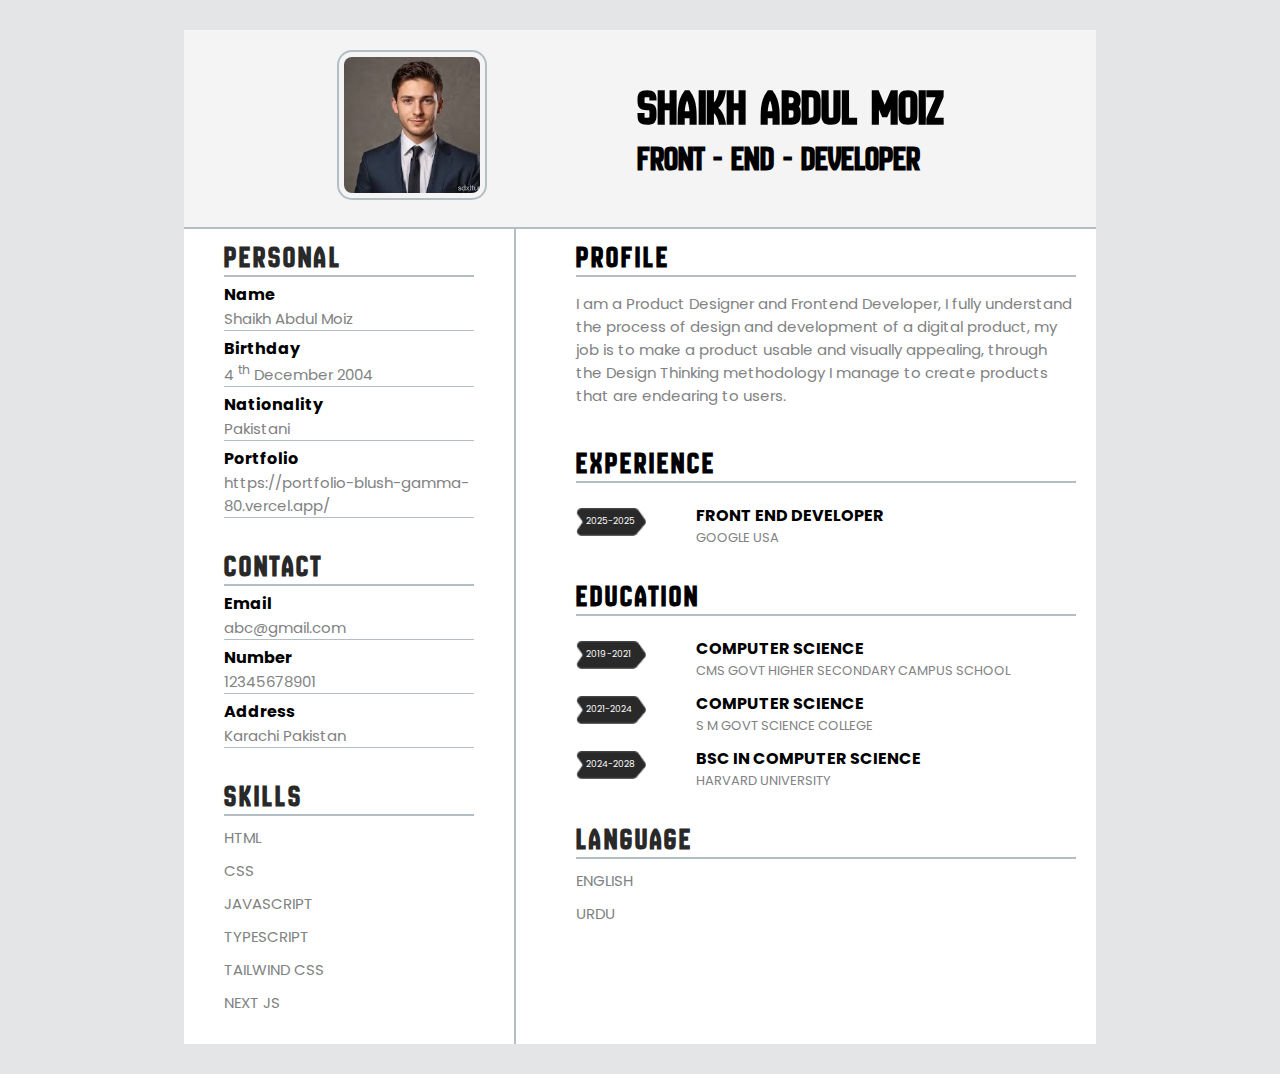
<file: index.html>
<!DOCTYPE html>
<html lang="en">
<head>
    <meta charset="UTF-8">
    <meta name="viewport" content="width=device-width, initial-scale=1.0">
    <title>Resume</title>
    <link rel="stylesheet" href="./styles/style.css">
    <link rel="stylesheet" href="./styles/responsive.css">
    <link rel="preconnect" href="https://fonts.googleapis.com">
    <link rel="preconnect" href="https://fonts.gstatic.com" crossorigin>
    <link href="https://fonts.googleapis.com/css2?family=Anton&family=Anton+SC&family=Cherry+Bomb+One&family=New+Amsterdam&family=Poppins:ital,wght@0,100;0,200;0,300;0,400;0,500;0,600;0,700;0,800;0,900;1,100;1,200;1,300;1,400;1,500;1,600;1,700;1,800;1,900&display=swap" rel="stylesheet">
</head>
<body>
    <main>
        <section class="resume-section">
            <section class="resume">
            <div class="resume-head">
                <div class="profile-img">
                    <img src="./images/download.jpg" alt="">
                </div>
                <div class="name-jobtitle">
                    <h1>Shaikh Abdul Moiz</h1>
                    <h2>Front - End - Developer</h2>
                </div>
            </div>
            <div class="resume-body">
                <div class="resume-left">
                    <div class="personal">
                        <h3>PERSONAL</h3>
                        <div class="pers-info">

                            <div class="pers-box">
                                <h4>Name</h4>
                                <p>Shaikh Abdul Moiz</p>
                            </div>
                            <div class="pers-box">
                                <h4>Birthday</h4>
                                <p>4 <sup>th</sup> December 2004</p>
                            </div>
                            <div class="pers-box">
                                <h4>Nationality</h4>
                                <p>Pakistani</p>
                            </div>
                            <div class="pers-box">
                                <h4>Portfolio</h4>
                                <p>https://portfolio-blush-gamma-80.vercel.app/</p>
                            </div>
                        </div>
                    </div>
                    <div class="contact">
                        <h3>CONTACT</h3>
                        <div class="contct-info">

                            <div class="contct-box">
                                <h4>Email</h4>
                                <p>abc@gmail.com</p>
                            </div>
                            <div class="contct-box">
                                <h4>Number</h4>
                                <p>12345678901</p>
                            </div>
                            <div class="contct-box">
                                <h4>Address</h4>
                                <p>Karachi Pakistan</p>
                            </div>
                        </div>
                    </div>
                    <div class="skills">
                        <h3>SKILLS</h3>
                        <ul class="skill-list">
                            <li>HTML</li>
                            <li>CSS</li>
                            <li>JAVASCRIPT</li>
                            <li>TYPESCRIPT</li>
                            <li>TAILWIND CSS</li>
                            <li>NEXT JS</li>
                        </ul>
                    </div>
                </div>

                <div class="resume-right">
                    <div class="profile">
                        <h3>PROFILE</h3>
                        <p>I am a Product Designer and Frontend Developer, I fully understand the process of design and development of a digital product, my job is to make a product usable and visually appealing, through the Design Thinking methodology I manage to create products that are endearing to users.
                        </p>
                    </div>
                    <div class="experience">
                        <h3>EXPERIENCE</h3>
                       <div class="work-list">
                        <div class="work-box">
                            <div class="work-img">
                                <img src="./images/Vector (2).png" alt="">
                                <p>2025-2025</p>
                            </div>
                            <div class="company-job">
                                <h4>FRONT END DEVELOPER</h4>
                                <p>GOOGLE USa</p>
                            </div>
                        </div>
                       </div>
                    </div>
                    <div class="education">
                        <h3>EDUCATION</h3>
                       <div class="education-list">
                        <div class="education-box">
                            <div class="education-img">
                                <img src="./images/Vector (2).png" alt="">
                                <p>2019-2021</p>
                            </div>
                            <div class="school-college">
                                <h4>COMPUTER SCIENce</h4>
                                <p>CMS GOVT HIGHER SECONDARY CAMPUS SCHOOL</p>
                            </div>
                        </div>
                        <div class="education-box">
                            <div class="education-img">
                                <img src="./images/Vector (2).png" alt="">
                                <p>2021-2024</p>
                            </div>
                            <div class="school-college">
                                <h4>COMPUTER SCIENCE</h4>
                                <p>S M GOVT SCIENCE COLLEGE</p>
                            </div>
                        </div>
                        <div class="education-box">
                            <div class="education-img">
                                <img src="./images/Vector (2).png" alt="">
                                <p>2024-2028</p>
                            </div>
                            <div class="school-college">
                                <h4>BSC IN COMPUTER SCIENCE</h4>
                                <p>HARVARD UNIVERSITY</p>
                            </div>
                        </div>
                       </div>
                    </div>
                    <div class="language">
                        <h3>LANGUAGE</h3>
                        <ul class="language-list">
                            <li>ENGLISH</li>
                            <li>URDU</li>
                        </ul>
                    </div>
                </div>

            </div>
            </section>

        </section>
    </main>
</body>
</html>
</file>
<file: styles/style.css>
*{
    margin: 0;
    padding: 0;
    box-sizing: border-box;
    font-family: "Poppins", serif;
  font-weight: 400;
}
body{
    background-color: #e4e5e6;
}
.resume-section{
    display: flex;
    justify-content: center;
    align-items: center;
    padding: 30px;
}
.resume{
    background-color: #ffff;
    /* border-radius: 5px;  */
}
.resume-head{
    display: flex;
    justify-content: center;
    gap: 150px;
    align-items: center;
    padding: 20px 40px;
    border-bottom: 2px solid  #b2bec3;
    background-color: #F4F4F4;
}
.name-jobtitle h1{
    font-size: 50px;
    text-transform: uppercase;
    /* font-family: "Anton", sans-serif; */
     font-family: "New Amsterdam", serif;
     /* font-family: "Anton SC", sans-serif; */
    /* letter-spacing: 3px; */
    font-weight: bold;
}
.name-jobtitle h2{
    font-size: 35px;
    text-transform: uppercase;
    /* font-family: "Anton", sans-serif; */
     font-family: "New Amsterdam", serif;
     /* font-family: "Anton SC", sans-serif; */
    /* letter-spacing: 3px; */
    font-weight: bold;
}
.profile-img img{
    height: 150px;
    width: 150px;
    object-fit: cover;
    border-radius: 10%;
    border: 2px solid #b2bec3;
    padding: 5px;
}
.resume-body{
    /* padding-top: 15px; */
    display: flex;
}
/* left */
.resume-left{
    display: flex;
    justify-content: center;
    align-items: center;
    flex-direction: column;
    padding:10px;
    width: 330px;
    padding-bottom: 30px;
}
.personal{
    width: 250px;
}
.personal h3{
    font-weight: bold;
    letter-spacing: 3px;
    font-size: 30px;
    border-bottom: 2px solid #b2bec3;
     font-family: "New Amsterdam", serif;
    color: #292929;
}
.pers-box{
    border-bottom: 1px solid #b2bec3;
    padding-top: 5px;
}
.pers-box h4{
    font-weight: bold;
}
.pers-box p{
    color: #818283;
    font-size: 15px;
}
.contact{
    width: 250px;
    padding-top: 30px;
}
.contact h3{
    font-weight: bold;
    letter-spacing: 3px;
    font-size: 30px;
    border-bottom: 2px solid #b2bec3;
    /* font-family: "Anton SC", sans-serif; */
     font-family: "New Amsterdam", serif;
    color: #292929;
}
.contct-box{
    border-bottom: 1px solid #b2bec3;
    padding-top: 5px;
}
.contct-box h4{
    font-weight: bold;
}
.contct-box p{
    color: #818283;
    font-size: 15px;
}
.skills{
    width: 250px;
    padding-top:30px;
}
.skills h3{
    font-weight: bold;
    letter-spacing: 3px;
    font-size: 30px;
    border-bottom: 2px solid #b2bec3;
    /* font-family: "Anton SC", sans-serif; */
     font-family: "New Amsterdam", serif;
    color: #292929;
}
.skill-list{
    padding-top:10px ;
    list-style: none;
    display: flex;
    flex-direction: column;
    gap: 10px;
    color: #818283;
    font-size: 15px;
    text-transform: uppercase;
}
/* right */
.resume-right{
    display: flex;
    flex-direction: column;
    border-left: 2px solid #b2bec3;
    padding: 10px 20px ;
    padding-bottom: 30px;
}
.profile{
    padding-left: 40px;
}
.profile h3{
    font-weight: bold;
    letter-spacing: 3px;
    font-size: 30px;
    border-bottom: 2px solid #b2bec3;
    /* font-family: "Anton SC", sans-serif; */
     font-family: "New Amsterdam", serif;
}
.profile p{
    width: 500px;
    padding: 15px 0;
    font-size: 15px;
    color: #818283;
    word-wrap: break-word; 
  white-space: pre-wrap;
}
.experience{
    padding-left: 40px;
    /* padding-top: 20px; */
}
.experience h3{
    font-weight: bold;
    letter-spacing: 3px;
    font-size: 30px;
    border-bottom: 2px solid #b2bec3;
    /* font-family: "Anton SC", sans-serif; */
     font-family: "New Amsterdam", serif;
}
.work-list{
    padding-top: 20px;
    display: flex;
    flex-direction: column;
    gap: 10px;
}
.work-box{
    display: flex;
    align-items: center;
    gap: 50px;
}
.work-img{
    position: relative;
}
.work-img img{
    width: 70px;
}
.work-img p{
    position: absolute;
    bottom: 15px;
    left: 10px;
    /* font-weight: 700; */
    color: white;    
    font-size: 9px;
    
}
.company-job h4{
    font-weight: bold;
}
.company-job p{
    color: #818283;
    font-size: 13px;
    text-transform: uppercase;
}
.work-list h4{
    text-transform: uppercase;
}
.education-list h4{
    text-transform: uppercase;
}
.education{
    padding-left: 40px;
    padding-top: 30PX;
}
.education h3{
    font-weight: bold;
    letter-spacing: 3px;
    font-size: 30px;
    border-bottom: 2px solid #b2bec3;
    /* font-family: "Anton SC", sans-serif; */
     font-family: "New Amsterdam", serif;
}
.education-list{
    padding-top: 20px;
    display: flex;
    flex-direction: column;
    gap: 10px;
}
.education-box{
    display: flex;
    align-items: center;
    gap: 50px;
}
.education-img{
    position: relative;
}
.education-img img{
    width: 70px;
}
.education-img p{
    position: absolute;
    bottom: 15px;
    left: 10px;
    /* font-weight: 700; */
    color: white;    
    font-size: 9px;
}
.school-college h4{
    font-weight: bold;
}
.school-college p{
    color: #818283;
    font-size: 13px;
    text-transform: uppercase;
}
.language{
    /* width: 250px; */
    padding-left: 40px;
    padding-top:30px;
}
.language h3{
    font-weight: bold;
    letter-spacing: 3px;
    font-size: 30px;
    border-bottom: 2px solid #b2bec3;
    /* font-family: "Anton SC", sans-serif; */
     font-family: "New Amsterdam", serif;
    color: #292929;
}
.language-list{
    padding-top:10px ;
    list-style: none;
    display: flex;
    flex-direction: column;
    gap: 10px;
    color: #818283;
    font-size: 15px;
    text-transform: uppercase;
}
</file>
<file: styles/responsive.css>
@media only screen and (max-width:930px) {
    .resume{
        /* width: 95vw; */
        width: 860px;
    }
    .resume-body{
        /* padding: 0 20px; */
    }
}
@media only screen and (max-width:880px) {
    .resume{
        width: 800px;
    }
    .resume-body p{
        font-size: 13px;
    }
    .education-img p{
        font-size: 9px;
    }
    .work-img p{
        font-size: 9px;
    }
    .profile{
        padding-left: 20px;
    }
    .education{
        padding-left: 20px;
    }
    .experience{
        padding-left: 20px;
    }
    .language{
        padding-left: 20px;
    }
    .profile p{
        width: 400px;
    }
    
}
@media only screen and (max-width:800px) {
    .resume{
        width: 750px;
    }
}
@media only screen and (max-width:760px) {
    .resume{
        width: 700px;
    }
    .profile p{
        width: 350px;
    }   
}
@media only screen and (max-width:710px) {
    .resume{
        width: 650px;
    }
    .resume-head h1{
        font-size: 40px;
    }
    .resume-head h2{
        font-size: 30px;
    }
    .resume-body p{
        font-size: 13px;
    }
    .resume-body p{
        font-size: 13px;
    }
    .education-img p{
        font-size: 9px;
    }
    .work-img p{
        font-size: 9px;
    }
    .resume-body h3{
        font-size: 25px;
    }
    .profile{
        padding-left: 5px;
    }
    .education{
        padding-left: 5px;
    }
    .experience{
        padding-left: 5px;
    }
    .language{
        padding-left: 5px;
    }
    .profile p{
        width: 320px;
    }
    .work-box{
        gap: 20px;
    }   
    .education-box{
        gap: 20px;
    }
    .skill-list li{
        font-size: 12px;
    }
    .language-list li{
        font-size: 12px;
    }

}
@media only screen and (max-width:660px) {
    .resume{
        width: 600px;
    }
    .resume-head{
        gap: 100px;
    }
    .resume-head h1{
        font-size: 40px;
    }
    .resume-head h2{
        font-size: 30px;
    }
    .resume-body p{
        font-size: 12px;
    }
    .education-img p{
        font-size: 9px;
    }
    .work-img p{
        font-size: 9px;
    }
    .resume-body h3{
        font-size: 22px;
    }
    .resume-body h4{
        font-size: 15px;
        font-weight: 500;
    }
    .profile{
        padding-left: 0px;
    }
    .education{
        padding-left: 0px;
    }
    .experience{
        padding-left: 0px;
    }
    .language{
        padding-left: 0px;
        /* font-size: 14px; */
    }

    .profile p{
        width: 280px;
    }
    .work-box{
        gap: 20px;
    }   
    .education-box{
        gap: 20px;
    }
    .skill-list li{
        font-size: 11px;
    }
    .language-list li{
        font-size: 11px;
    }
}
@media only screen and (max-width:620px) {
    .resume{
        width: 550px;
    }
    .resume-head{
        gap: 80px;
        padding: 10px 20px;
    }
    .profile-img img{
        height: 110px;
        width: 110px;
    }
    .resume-head h1{
        font-size: 30px;
    }
    .resume-head h2{
        font-size: 23px;
    }
    .resume-body p{
        font-size: 12px;
    }
    
    .resume-body h3{
        font-size: 20px;
    }
    .resume-body h4{
        font-size: 13px;
        font-weight: 500;
    }
    .profile p{
        width: 240px;
    }
    .work-box{
        gap: 20px;
    }   
    .education-box{
        gap: 20px;
    }
    .work-box p{
        font-size: 10px;
    }
    .education-box p{
        font-size: 10px;
    }
    .education-img p{
        font-size: 7px;
        left: 7px;
        bottom: 11px;
    }
    .work-img p{
        font-size: 7px;
        left: 7px;
        bottom: 11px;
    }
    .resume-left{
        width: 250px;
    }
    .personal{
        width: 200px;
    }
    .contact{
        width: 200px;
    }
    .skills{
        width: 200px;
    }
    .education-img img{
        width: 50px;
    }
    .work-img img{
        width: 50px;
    }
   
}
@media only screen and (max-width:540px) {
    .resume{
        width: 500px;
    }  
    .skill-list li{
        font-size: 10px;
    }
    .language-list li{
        font-size: 10px;
    }
}
@media only screen and (max-width:500px) {
    .resume{
        width: 450px;
    }
    .resume-head{
        gap: 70px;
        padding: 10px 20px;
    }
    .profile-img img{
        height: 110px;
        width: 110px;
    }
    .resume-head h1{
        font-size: 30px;
    }
    .resume-head h2{
        font-size: 23px;
    }
    .resume-body p{
        font-size: 10px;
    }
    .resume-body h3{
        font-size: 20px;
    }
    .resume-body h4{
        font-size: 13px;
        font-weight: 500;
    }
    .profile p{
        width: 230px;
    }
    .work-box{
        gap: 20px;
    }   
    .education-box{
        gap: 20px;
    }
    .work-box p{
        font-size: 10px;
    }
    .education-box p{
        font-size: 10px;
    }
    .resume-left{
        width: 200px;
    }
    .personal{
        width: 170px;
    }
    .contact{
        width: 170px;
    }
    .contact p{
        font-size: 10px;
    }
    .skills{
        width: 170px;
    }
    .education-img img{
        width: 50px;
    }
    .work-img img{
        width: 50px;
    }
    .education-img p{
        font-size: 7px;
        left: 7px;
        bottom: 11px;
    }
    .work-img p{
        font-size: 7px;
        left: 7px;
        bottom: 11px;
    }
   
}
@media only screen and (max-width:470px) {
    .resume{
        width: 430px;
    }
    .resume-head{
        gap:50px;
        padding: 10px 20px;
    }
    .profile-img img{
        height: 110px;
        width: 110px;
    }
    .resume-head h1{
        font-size: 30px;
    }
    .resume-head h2{
        font-size: 23px;
    }
    .resume-body h3{
        font-size: 20px;
    }
    .resume-body h4{
        font-size: 12px;
        font-weight: 500;
    }
    .profile p{
        width: 200px;
    }
    .work-box{
        gap: 10px;
    }   
    .education-box{
        gap: 10px;
    }

   
}
@media only screen and (max-width:440px) {
    .resume{
        width: 400px;
    }
    .resume-head{
        gap: 50px;
        padding: 10px 20px;
    }
    .profile-img img{
        height: 100px;
        width: 100px;
    }
    .resume-head h1{
        font-size: 25px;
    }
    .resume-head h2{
        font-size: 20px;
    }
    .resume-body p{
        font-size: 10px;
    }
    .resume-body h3{
        font-size: 20px;
    }
    .resume-body h4{
        font-size: 10px;
        font-weight: 500;
    }
    .profile p{
        width: 180px;
    }
    .work-box{
        gap: 10px;
    }   
    .education-box{
        gap: 10px;
    }
    .work-box p{
        font-size: 8px;
        font-weight: 500;
    }
    .education-box p{
        font-size: 8px;
        font-weight: 500;
    }
    .resume-left{
        width: 180px;
        padding-top: 0;
    }
    .pers-box{
        padding-top: 0;
    }
    .personal{
        width: 150px;
    }
    .contact{
        width: 160px;
    }
    .contact p{
        font-size: 10px;
    }
    .skills{
        width: 150px;
    }
    .education-img img{
        width: 50px;
    }
    .work-img img{
        width: 50px;
    }
    .skill-list li{
        font-size: 9px;
    }
    .language-list li{
        font-size: 9px;
    }
    .education-img p{
        font-size: 7px;
        left: 7px;
        bottom: 11px;
    }
    .work-img p{
        font-size: 7px;
        left: 7px;
        bottom: 11px;
    }
   
}
@media only screen and (max-width:410px) {
    .resume{
        width: 500px;
    }
    .resume-head{
        gap: 50px;
        padding: 10px 20px;
    }
    .profile-img img{
        height: 100px;
        width: 100px;
    }
    .resume-head h1{
        font-size: 25px;
    }
    .resume-head h2{
        font-size: 20px;
    }
    .resume-body p{
        font-size: 8px;
    }
    .resume-body h3{
        font-size: 20px;
    }
    .resume-body h4{
        font-size: 10px;
        font-weight: 500;
    }
    .profile p{
        width: 150px;
    }
    .work-box{
        gap: 10px;
    }   
    .education-box{
        gap: 10px;
    }
    .work-box p{
        font-size: 8px;
        font-weight: 500;
    }
    .education-box p{
        font-size: 8px;
        font-weight: 500;
    }
    .resume-left{
        width: 180px;
        padding-top: 0;
    }
    .personal{
        width: 150px;
    }
    .contact{
        width: 160px;
    }
    .contact p{
        font-size: 10px;
    }
    .skills{
        width: 150px;
    }
    .education-img img{
        width: 45px;
    }
    .work-img img{
        width: 45px;
    }
    .skill-list li{
        font-size: 8px;
    }
    .language-list li{
        font-size: 8px;
    }
    .education-img p{
        font-size: 6px;
        left: 7px;
        bottom: 11px;
    }
    .work-img p{
        font-size: 6px;
        left: 7px;
        bottom: 11px;
    }
   
}
@media only screen and (max-width:375px) {
    .resume{
        width: 500px;
    }
    .resume-head{
        gap: 50px;
        padding: 10px 20px;
    }
    .profile-img img{
        height: 100px;
        width: 100px;
    }
    .resume-head h1{
        font-size: 22px;
    }
    .resume-head h2{
        font-size: 18px;
    }
    .resume-body p{
        font-size: 8px;
    }
    .resume-body h3{
        font-size: 16px;
    }
    .resume-body h4{
        font-size: 8px;
        font-weight: 500;
    }
    .profile p{
        width: 150px;
    }
    .work-box{
        gap: 10px;
    }   
    .education-box{
        gap: 10px;
    }
    .work-box p{
        font-size: 6px;
        font-weight: 500;
    }
    .education-box p{
        font-size: 6px;
        font-weight: 500;
    }
    .resume-left{
        width: 150px;
        padding-top: 0;
    }
    .personal{
        width: 130px;
    }
    .contact{
        width: 130px;
    }
    .contct-box{
        font-size: 8px;
    }
    .skills{
        width: 130px;
    }
    .education-img img{
        width: 40px;
    }
    .work-img img{
        width: 40px;
    }
    .education-img p{
        font-size: 5.5px;
        left: 5px;
        bottom: 11px;
    }
    .work-img p{
        font-size: 5.5px;
        left: 5px;
        bottom: 11px;
    }
   
}
@media only screen and (max-width:345px){
    .resume{
        overflow: auto;
    }
    .resume-head{
        width: 350px;
    }
}
</file>
